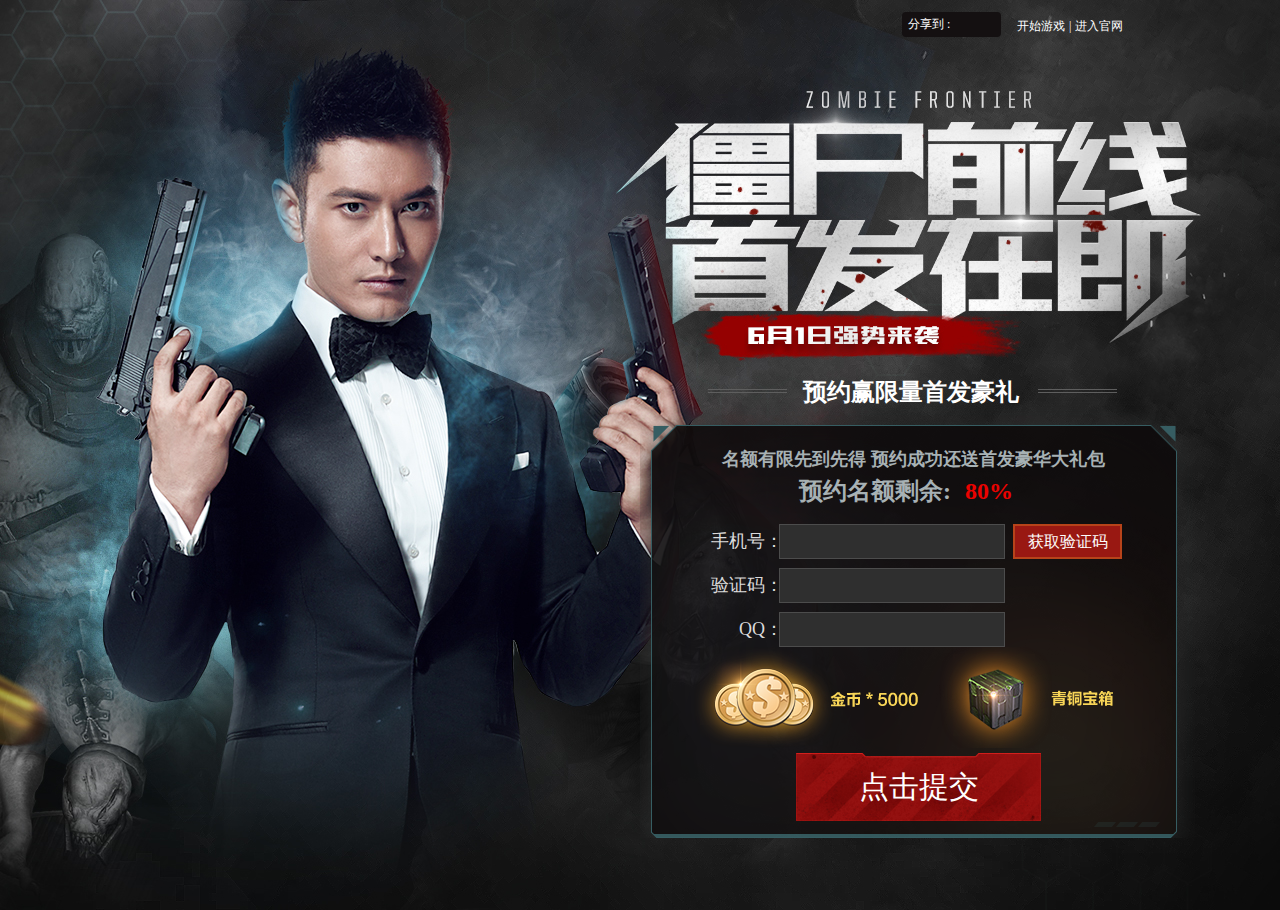
<file: danjishoufa/index.html>
<!DOCTYPE html>
<html lang="en">
<head>
	<meta charset="UTF-8">
	<title>单机首发</title>
	<link rel="stylesheet" type="text/css" href="css/style.css" />
</head>
<body>
	<div class="layer clearfix">
	<!-- share -->
		<div id="share" class="bdsharebuttonbox clearfix">
			<div class="share-left">
				<span class="share-left-text">分享到&nbsp;:</span>
				<a href="#" class="bds_tqq" data-cmd="tqq" title="分享到腾讯微博"></a>
				<a href="#" class="bds_qzone" data-cmd="qzone" title="分享到QQ空间"></a>
			</div>
			<script>window._bd_share_config={"common":{"bdSnsKey":{},"bdText":"","bdMini":"2","bdMiniList":false,"bdPic":"","bdStyle":"0","bdSize":"16"},"share":{}};with(document)0[(getElementsByTagName('head')[0]||body).appendChild(createElement('script')).src='http://bdimg.share.baidu.com/static/api/js/share.js?v=89860593.js?cdnversion='+~(-new Date()/36e5)];
			</script>
			<div class="share-right">
				<a href="###">开始游戏</a><span>|</span><a href="###">进入官网</a>
			</div>
		</div>
	<!-- appointment -->
		<div id="appointment" class="clearfix">
			<h3 class="title">预约赢限量首发豪礼</h3>
			<span class="appointment-titileOne">名额有限先到先得 预约成功还送首发豪华大礼包</span>
			<span class="appointment-titileTwo">预约名额剩余:<i>80%</i></span>
			<form class="personal-info clearfix">
				<div class="getCode">
					<label>手机号：</label>
					<input type="text"  />
					<a href="###">获取验证码</a>
				</div>
				<div class="securityCode">
					<label>验证码：</label>
					<input type="text"  />
				</div>
				<div class="qq">
					<label>QQ：</label>
					<input type="text"  />
				</div>
			</form>
			<ul class="gift clearfix">
				<li><img src="img/gold.png" /></li>
				<li><img src="img/treasureBox.png" /></li>
			</ul>
			<form class="submit">
				<input type="submit" value="点击提交" ／>
			</form>
		</div>
	</div>
	<div id="dialog" style="display: none;">
		<div class="dialog-succeed" >
			<a class="dialog-succeed-close" href="###"></a>
			<h3>恭喜您预约成功！<i></i></h3>
			<p class="dialog-succeed-text">预约手机号为13888888888，我们将在首测开启时通过短信发送给您礼包码及下载地址<br />
请注意查收，非常感谢您的支持！</p>
			<div class="dialog-succeed-shared bdsharebuttonbox">
				<a href="#" class="bds_sqq" data-cmd="sqq" title="分享到QQ好友">告诉QQ好友</a>
				<a href="#" class="bds_qzone" data-cmd="qzone" title="分享到QQ空间">分享到QQ空间</a>
			</div>
		</div>
		<div class="dialog-fault" style="display: none;">
			<a class="dialog-fault-close" href="###"></a>
			<h3>验证码错误！<i></i></h3>
		</div>
	</div>
</body>
</html>
</file>
<file: danjishoufa/css/style.css>
/*初始化*/
body,div,h1,h2,h3,h4,ul,li,ol,p,table,tr,td,form,dl,dt,dd,span,a,img,em,i,strong,label,input,select,option,textarea,br{margin: 0;padding: 0;}
li{list-style: none;}
a{color: #ffffff; text-decoration: none;}
a:hover{opacity: 0.8;}
img{border: 0; vertical-align: top;}
// h1,h2,h3,h4,strong,b{font-weight: normal;}
em,i{font-style: normal;}
body{font-family: "微软雅黑"; font-size: 18px; color: #fff; background: url(../img/bg.jpg) no-repeat center top; background-color: #0a0a0a;}
.clearfix:before,.clearfix:after{content: " "; display: table;}
.clearfix:after{clear: both;}
.layer{width: 1110px; margin: 0 auto;}

/*share*/
#share{width: 230px; font-size: 12px; margin: 12px 63px 0 817px;}
.share-left{float: left; width: 93px; height: 25px; line-height: 25px;  background-color: #141011; border-radius: 4px; padding-left: 6px;}
.share-left a{float: left; width: 16px; height: 16px; margin: 4px 5px 0 0 !important; padding-left: 0 !important;}
.share-left .share-left-text{float: left; margin-right: 7px; }
.share-left .share-left-WB{background: url(../img/weibo.png) no-repeat;}
.share-left .share-left-KJ{background: url(../img/kongjian.png) no-repeat;}
.share-right{float: left; width: 115px; height: 13px; line-height: 13px !important; margin: 8px 0 0 16px; }
.share-right a{float: left; background-image: none !important; margin: 0 0 0 0 !important; padding-left: 0 !important; color: #fff !important;}
.share-right a:hover{opacity: 0.8 !important;}
.share-right span{float: left; margin: 0 4px;}

/*appointment*/
#appointment{width: 555px; margin: 329px 0 72px 555px; background: url(../img/appointment-bg.png) no-repeat; padding-bottom: 17px;}
#appointment .title{height: 28px; line-height: 28px; font-size: 24px; margin: 12px 0 0 163px; }
#appointment span{display: block; height: 28px; line-height: 28px; color: #a7b1b4; font-weight: bold;}
.appointment-titileOne{font-size: 18px; margin: 39px 0 0 82px;}
.appointment-titileTwo{font-size: 24px; margin: 4px 0 10px 159px;}
.appointment-titileTwo i{color: #ea0200; margin-left: 14px;}
.personal-info{width: 440px; margin-left: 71px;}
.personal-info div{width: 411px; height: 35px; margin-top: 9px; }
.personal-info label{float: left; width: 72px; color: #dbdbdb; line-height: 35px; text-align: right; }
.personal-info input{width: 216px; height: 33px; border: 1px #4c4c4c solid; background-color: #2f2f2f; margin-left: -4px; outline: none; padding-left: 8px;}
.getCode a{display: block; float: right; width: 105px; height: 31px; border: 2px solid #b7431a; color: #fdfdfd; font-size: 16px; background-color: #991812; text-align: center; line-height: 31px;}
#appointment .gift{width: 480px; margin-left: 52px;}
.gift li{float: left; width: 239px; height: 101px;}
#appointment .submit{ margin: 5px 0 0 156px;}
.submit input{width: 246px; height: 68px; background: url(../img/submit-bg.png) no-repeat; border: none; outline: none; font-size: 30px; color: #fff; }

/*弹窗*/
#dialog{position: fixed; left: 0; top: 0; width: 100%; height: 100%; filter:progid:DXImageTransform.Microsoft.gradient(enabled='true',startColorstr='#CC000000', endColorstr='#CC000000');background:rgba(0,0,0,0.8);}
.dialog-succeed,.dialog-fault{width: 756px; position: absolute; left: 50%; top: 50%; margin-left: -378px;}
.dialog-succeed{height: 416px; background: url(../img/dialog-succeed-bg.png) no-repeat; margin-top: -208px;}
.dialog-fault{height: 201px; background: url(../img/dialog-fault-bg.png) no-repeat; margin-top: -100px;}
.dialog-succeed-close,.dialog-fault-close{ display: block; width: 64px; height: 43px; margin: 10px 0 0 647px;}
.dialog-succeed h3,.dialog-fault h3{position: relative; height: 46px; line-height: 46px; font-size: 36px; color: #c59f56; font-weight: bold; text-align: center; margin-top: 27px;}
.dialog-succeed i{position: absolute; bottom: -5px; left: 50%; margin-left: -100px; display: block; height: 1px; width: 180px; background-color: #c59f56;}
.dialog-succeed-text{height: 42px; line-height: 21px; font-size: 16px; color: #c59f56; text-align: center; margin-top: 53px;}
.dialog-succeed-shared{height: 58px; margin: 63px 0 0 157px;}
.dialog-succeed-shared a{display: block; float: left; width: 205px !important; height: 58px !important; background: url(../img/succeedShared-bg.png) no-repeat !important; margin: 0 13px 0 0 !important; font-size: 22px !important; color: #493006; text-align: center; line-height: 58px !important; font-weight: bold; padding: 0 !important;}
</file>
